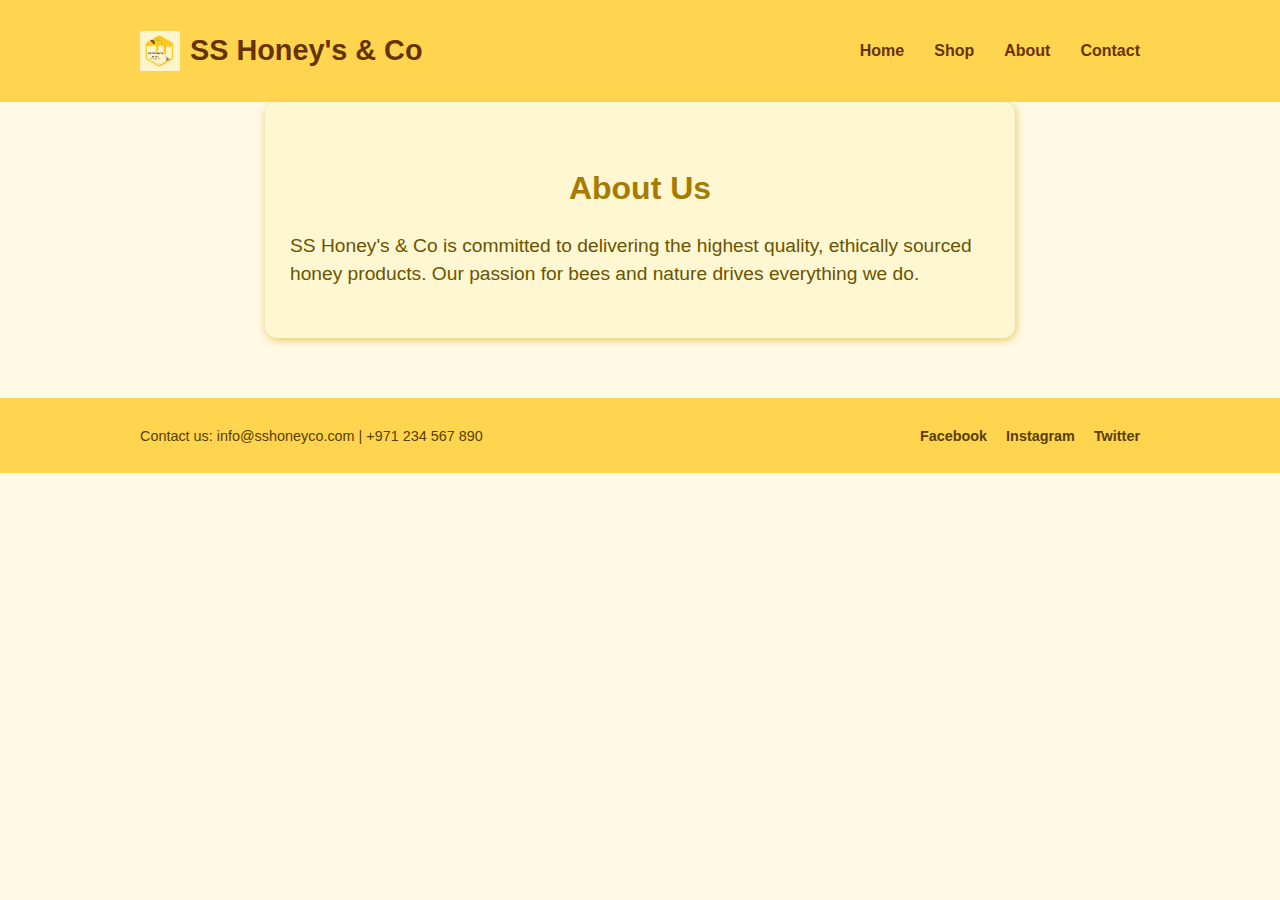
<file: about.html>
<!DOCTYPE html>
<html lang="en">
<head>
  <meta charset="UTF-8" />
  <title>About | SS Honey's & Co.</title>
  <link rel="stylesheet" href="styles.css" />
</head>
<body>

<header>
  <div class="container header-container">
    <div class="logo">
      <img src="a.jpg" alt="SS Honey's & Co Logo" />
      <h1>SS Honey's & Co</h1>
    </div>
    <nav>
      <ul class="nav-links">
        <li><a href="index.html" >Home</a></li>
        <li><a href="shop.html" >Shop</a></li>
        <li><a href="about.html" >About</a></li>
        <li><a href="contact.html" >Contact</a></li>
      </ul>
    </nav>
  </div>
</header>

<section class="about container">
  <h3>About Us</h3>
  <p>SS Honey's & Co is committed to delivering the highest quality, ethically sourced honey products. Our passion for bees and nature drives everything we do.</p>
</section>

<footer>
  <div class="container footer-container">
    <p>Contact us: info@sshoneyco.com | +971 234 567 890</p>
    <div class="social">
      <a href="index.html" id="social-facebook" aria-label="Facebook">Facebook</a>
      <a href="index.html" id="social-instagram" aria-label="Instagram">Instagram</a>
      <a href="index.html" id="social-twitter" aria-label="Twitter">Twitter</a>
    </div>
  </div>
</footer>

</body>
</html>
</file>
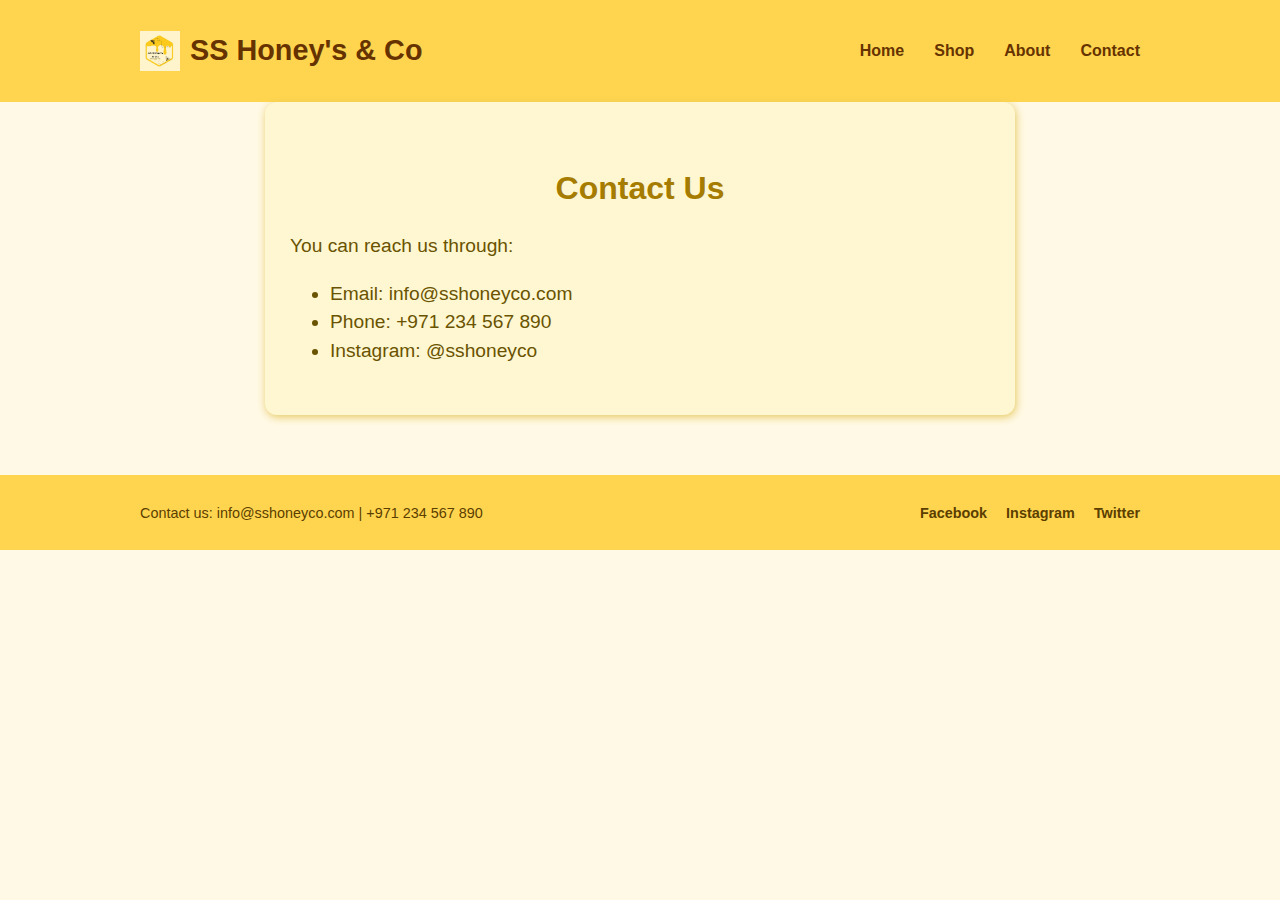
<file: contact.html>
<!DOCTYPE html>
<html lang="en">
<head>
  <meta charset="UTF-8" />
  <title>Contact | SS Honey's & Co.</title>
  <link rel="stylesheet" href="styles.css" />
</head>
<body>

<header>
  <div class="container header-container">
    <div class="logo">
      <img src="a.jpg" alt="SS Honey's & Co Logo" />
      <h1>SS Honey's & Co</h1>
    </div>
    <nav>
      <ul class="nav-links">
        <li><a href="index.html" >Home</a></li>
        <li><a href="shop.html" >Shop</a></li>
        <li><a href="about.html" >About</a></li>
        <li><a href="contact.html" >Contact</a></li>
      </ul>
    </nav>
  </div>
</header>

<section class="about container">
  <h3>Contact Us</h3>
  <p>You can reach us through:</p>
  <ul>
    <li>Email: info@sshoneyco.com</li>
    <li>Phone: +971 234 567 890</li>
    <li>Instagram: @sshoneyco</li>
  </ul>
</section>

<footer>
  <div class="container footer-container">
    <p>Contact us: info@sshoneyco.com | +971 234 567 890</p>
    <div class="social">
      <a href="index.html" id="social-facebook" aria-label="Facebook">Facebook</a>
      <a href="index.html" id="social-instagram" aria-label="Instagram">Instagram</a>
      <a href="index.html" id="social-twitter" aria-label="Twitter">Twitter</a>
    </div>
  </div>
</footer>

</body>
</html>
</file>
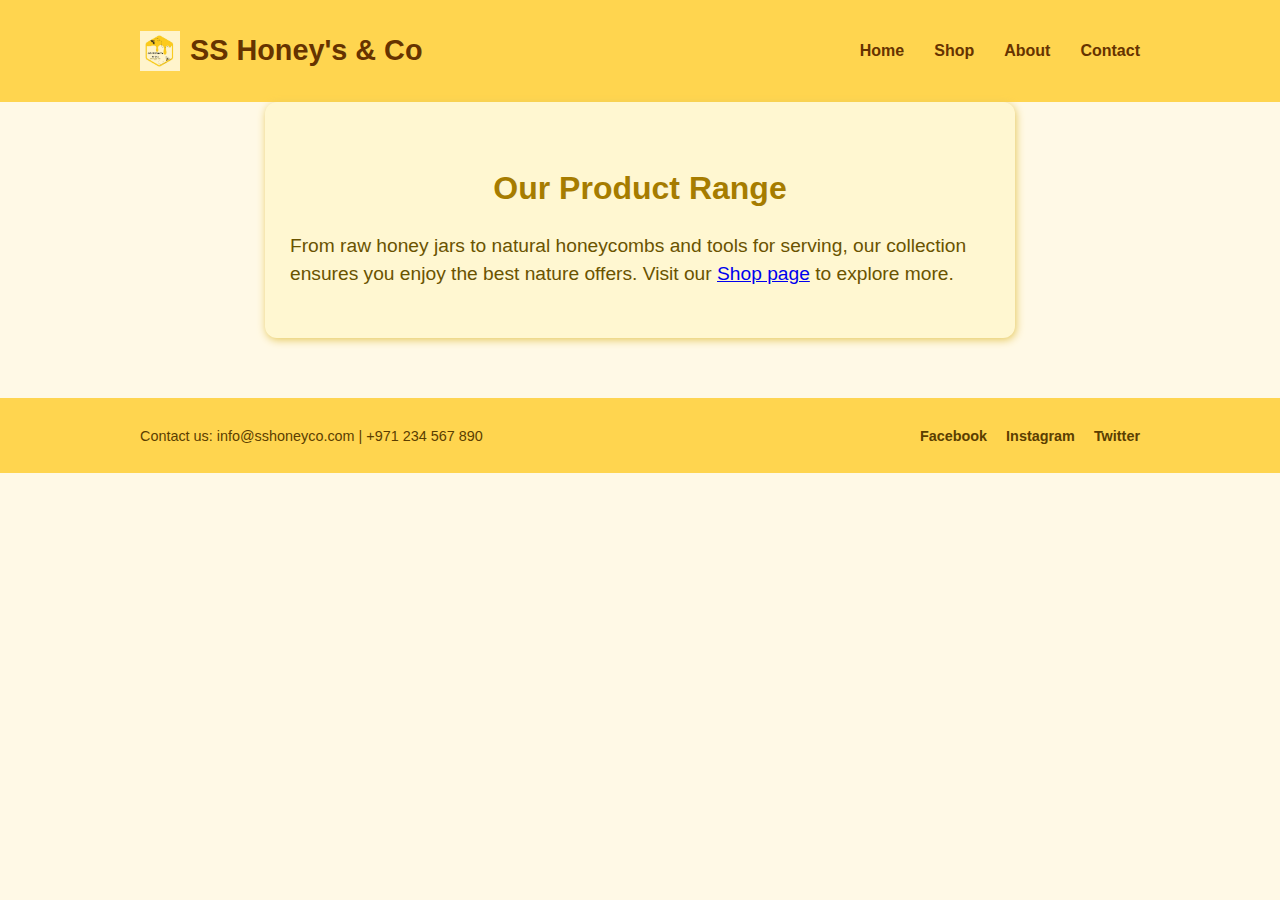
<file: products.html>
<!DOCTYPE html>
<html lang="en">
<head>
  <meta charset="UTF-8" />
  <title>Products | SS Honey's & Co.</title>
  <link rel="stylesheet" href="styles.css" />
</head>
<body>

<header>
  <div class="container header-container">
    <div class="logo">
      <img src="a.jpg" alt="SS Honey's & Co Logo" />
      <h1>SS Honey's & Co</h1>
    </div>
    <nav>
      <ul class="nav-links">
        <li><a href="index.html" >Home</a></li>
        <li><a href="shop.html" >Shop</a></li>
        <li><a href="about.html" >About</a></li>
        <li><a href="contact.html" >Contact</a></li>
      </ul>
    </nav>
  </div>
</header>

<section class="about container">
  <h3>Our Product Range</h3>
  <p>From raw honey jars to natural honeycombs and tools for serving, our collection ensures you enjoy the best nature offers. Visit our <a href="shop.html">Shop page</a> to explore more.</p>
</section>

<footer>
  <div class="container footer-container">
    <p>Contact us: info@sshoneyco.com | +971 234 567 890</p>
    <div class="social">
      <a href="index.html" id="social-facebook" aria-label="Facebook">Facebook</a>
      <a href="index.html" id="social-instagram" aria-label="Instagram">Instagram</a>
      <a href="index.html" id="social-twitter" aria-label="Twitter">Twitter</a>
    </div>
  </div>
</footer>

</body>
</html>
</file>
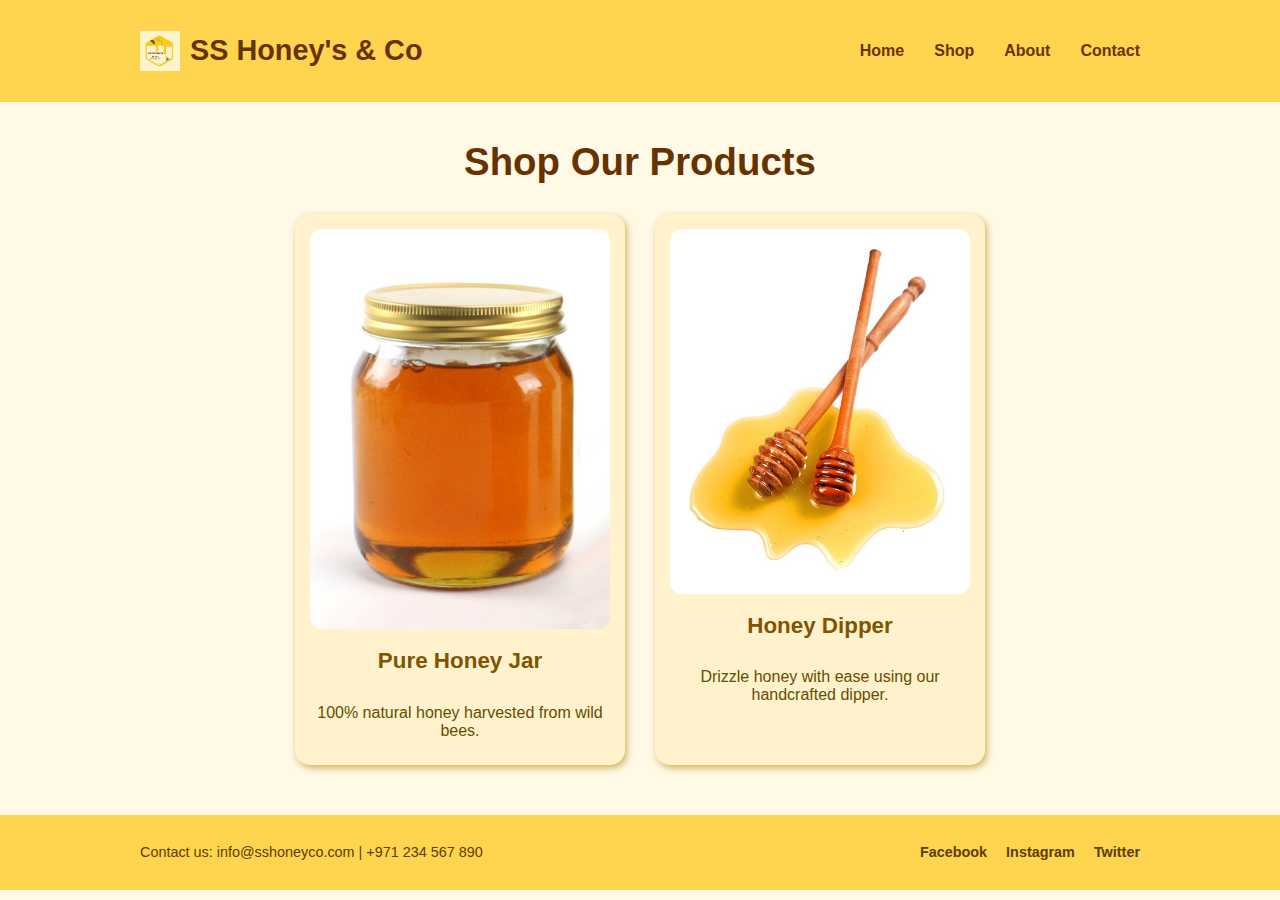
<file: shop.html>
<!DOCTYPE html>
<html lang="en">
<head>
  <meta charset="UTF-8" />
  <title>Shop | SS Honey's & Co.</title>
  <link rel="stylesheet" href="styles.css" />
</head>
<body>

<header>
  <div class="container header-container">
    <div class="logo">
      <img src="a.jpg" alt="SS Honey's & Co Logo" />
      <h1>SS Honey's & Co</h1>
    </div>
    <nav>
      <ul class="nav-links">
        <li><a href="index.html" >Home</a></li>
        <li><a href="shop.html" >Shop</a></li>
        <li><a href="about.html" >About</a></li>
        <li><a href="contact.html" >Contact</a></li>
      </ul>
    </nav>
  </div>
</header>

<section class="products container">
  <h3>Shop Our Products</h3>
  <div class="product-list">
    <div class="product-item">
      <img src="R.jpg" alt="Honey Jar" />
      <h4>Pure Honey Jar</h4>
      <p>100% natural honey harvested from wild bees.</p>
    </div>
    <div class="product-item">
      <img src="h.jpg" alt="Honey Dipper" />
      <h4>Honey Dipper</h4>
      <p>Drizzle honey with ease using our handcrafted dipper.</p>
    </div>
  </div>
</section>

<footer>
  <div class="container footer-container">
    <p>Contact us: info@sshoneyco.com | +971 234 567 890</p>
    <div class="social">
      <a href="index.html" id="social-facebook" aria-label="Facebook">Facebook</a>
      <a href="index.html" id="social-instagram" aria-label="Instagram">Instagram</a>
      <a href="index.html" id="social-twitter" aria-label="Twitter">Twitter</a>
    </div>
  </div>
</footer>

</body>
</html>
</file>
<file: styles.css>
body {
    margin: 0;
    font-family: Arial, Helvetica, sans-serif;
    background-color: #fff9e6;
    color: #4d3b00;
  }
  
  .container {
    max-width: 1000px;
    margin: 0 auto;
    padding: 0 20px;
  }
  
  header {
    background: #ffd54f;
    padding: 15px 0;
  }
  
  .header-container {
    display: flex;
    justify-content: space-between;
    align-items: center;
  }
  
  .logo {
    display: flex;
    align-items: center;
  }
  
  .logo img {
    width: 40px;
    height: 40px;
    margin-right: 10px;
  }
  
  .logo h1 {
    font-size: 1.8rem;
    color: #663300;
  }
  
  nav ul {
    list-style: none;
    display: flex;
    gap: 30px;
  }
  
  nav ul li a {
    text-decoration: none;
    color: #663300;
    font-weight: bold;
    font-size: 1rem;
  }
  
  nav ul li a:hover {
    color: #ffb300;
  }
  
  .hero {
    background: url("https://images.pexels.com/photos/2437291/pexels-photo-2437291.jpeg?auto=compress&cs=tinysrgb&dpr=2&h=650&w=940") center/cover no-repeat;
    height: 400px;
    display: flex;
    align-items: center;
    color: #fff;
    text-shadow: 1px 1px 5px #000;
    margin-bottom: 40px;
  }
  
  .hero-content {
    margin-left: 40px;
    background-color: rgba(102, 51, 0, 0.6);
    padding: 20px 30px;
    border-radius: 10px;
  }
  
  .hero-content h2 {
    font-size: 3rem;
    margin-bottom: 15px;
  }
  
  .hero-content p {
    font-size: 1.2rem;
    margin-bottom: 25px;
    max-width: 400px;
  }
  
  .btn {
    background-color: #ffb300;
    color: #422c00;
    padding: 12px 25px;
    border-radius: 5px;
    text-decoration: none;
    font-weight: 700;
    transition: background-color 0.3s ease;
  }
  
  .btn:hover {
    background-color: #d18f00;
  }
  
  .products {
    margin-bottom: 50px;
    text-align: center;
  }
  
  .products h3 {
    font-size: 2.4rem;
    margin-bottom: 30px;
    color: #663300;
  }
  
  .product-list {
    display: flex;
    justify-content: center;
    gap: 30px;
    flex-wrap: wrap;
  }
  
  .product-item {
    background-color: #fff2cc;
    border-radius: 15px;
    box-shadow: 2px 3px 7px #d1b35c;
    max-width: 300px;
    padding: 15px;
    transition: transform 0.3s ease;
  }
  
  .product-item:hover {
    transform: scale(1.05);
  }
  
  .product-item img {
    width: 100%;
    border-radius: 12px;
  }
  
  .product-item h4 {
    margin-top: 15px;
    font-size: 1.4rem;
    color: #805400;
  }
  
  .product-item p {
    margin: 10px 0;
    font-size: 1rem;
    color: #664d00;
  }
  
  .about {
    max-width: 700px;
    margin: 0 auto 60px;
    font-size: 1.2rem;
    line-height: 1.5;
    background: #fff7d1;
    padding: 30px 25px;
    border-radius: 12px;
    box-shadow: 1px 2px 8px #e5c85c;
    color: #6a5300;
  }
  
  .about h3 {
    font-size: 2rem;
    margin-bottom: 20px;
    text-align: center;
    color: #a67c00;
  }
  
  footer {
    background-color: #ffd54f;
    padding: 15px 0;
    color: #5b3e00;
  }
  
  .footer-container {
    max-width: 1000px;
    margin: 0 auto;
    display: flex;
    justify-content: space-between;
    align-items: center;
    flex-wrap: wrap;
    padding: 0 20px;
    font-size: 0.9rem;
  }
  
  .social a {
    margin-left: 15px;
    text-decoration: none;
    color: #5b3e00;
    font-weight: bold;
    transition: color 0.25s ease;
  }
  
  .social a:hover {
    color: #422c00;
  }
  
  @media (max-width: 768px) {
    .header-container {
      flex-direction: column;
      gap: 15px;
    }
    nav ul {
      justify-content: center;
    }
    .product-list {
      flex-direction: column;
      align-items: center;
    }
    .product-item {
      max-width: 90vw;
    }
    .hero-content {
      margin-left: 20px;
      padding: 15px 20px;
    }
    .hero h2 {
      font-size: 2.5rem;
    }
  }
</file>
